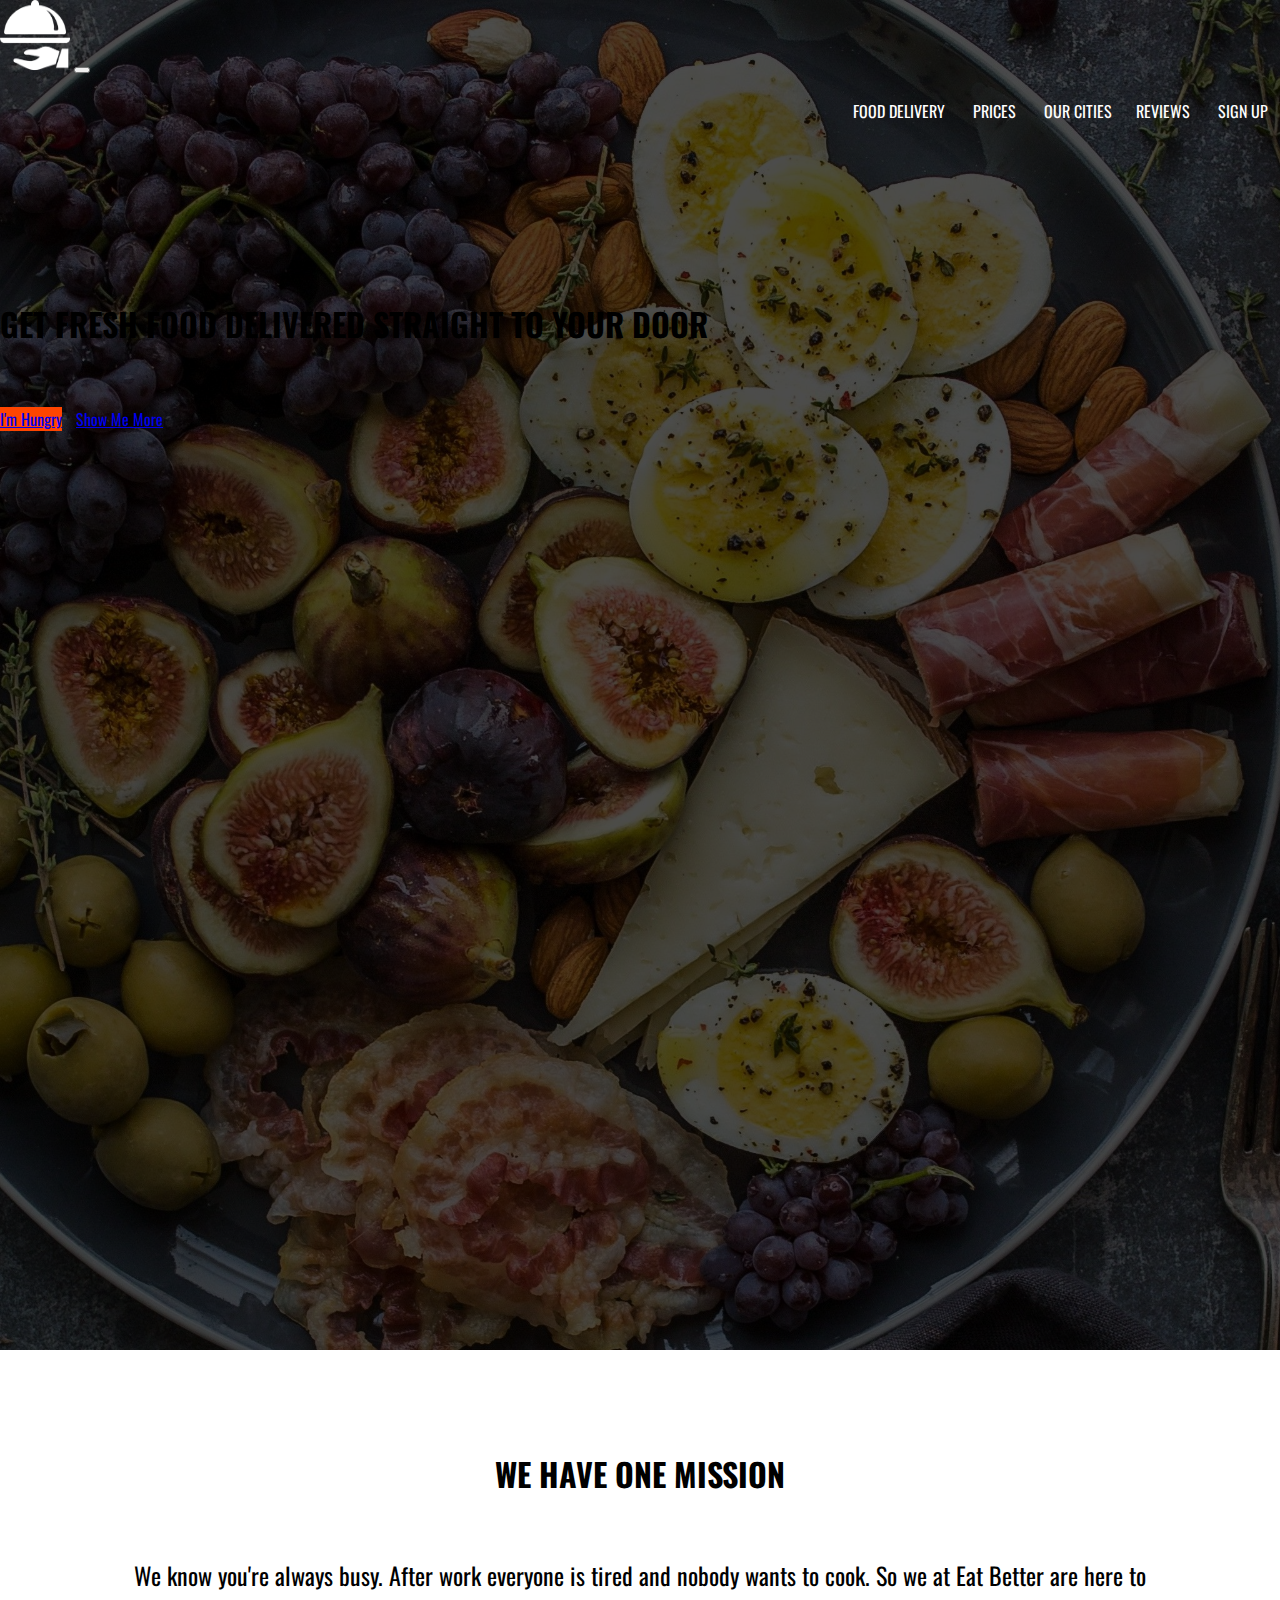
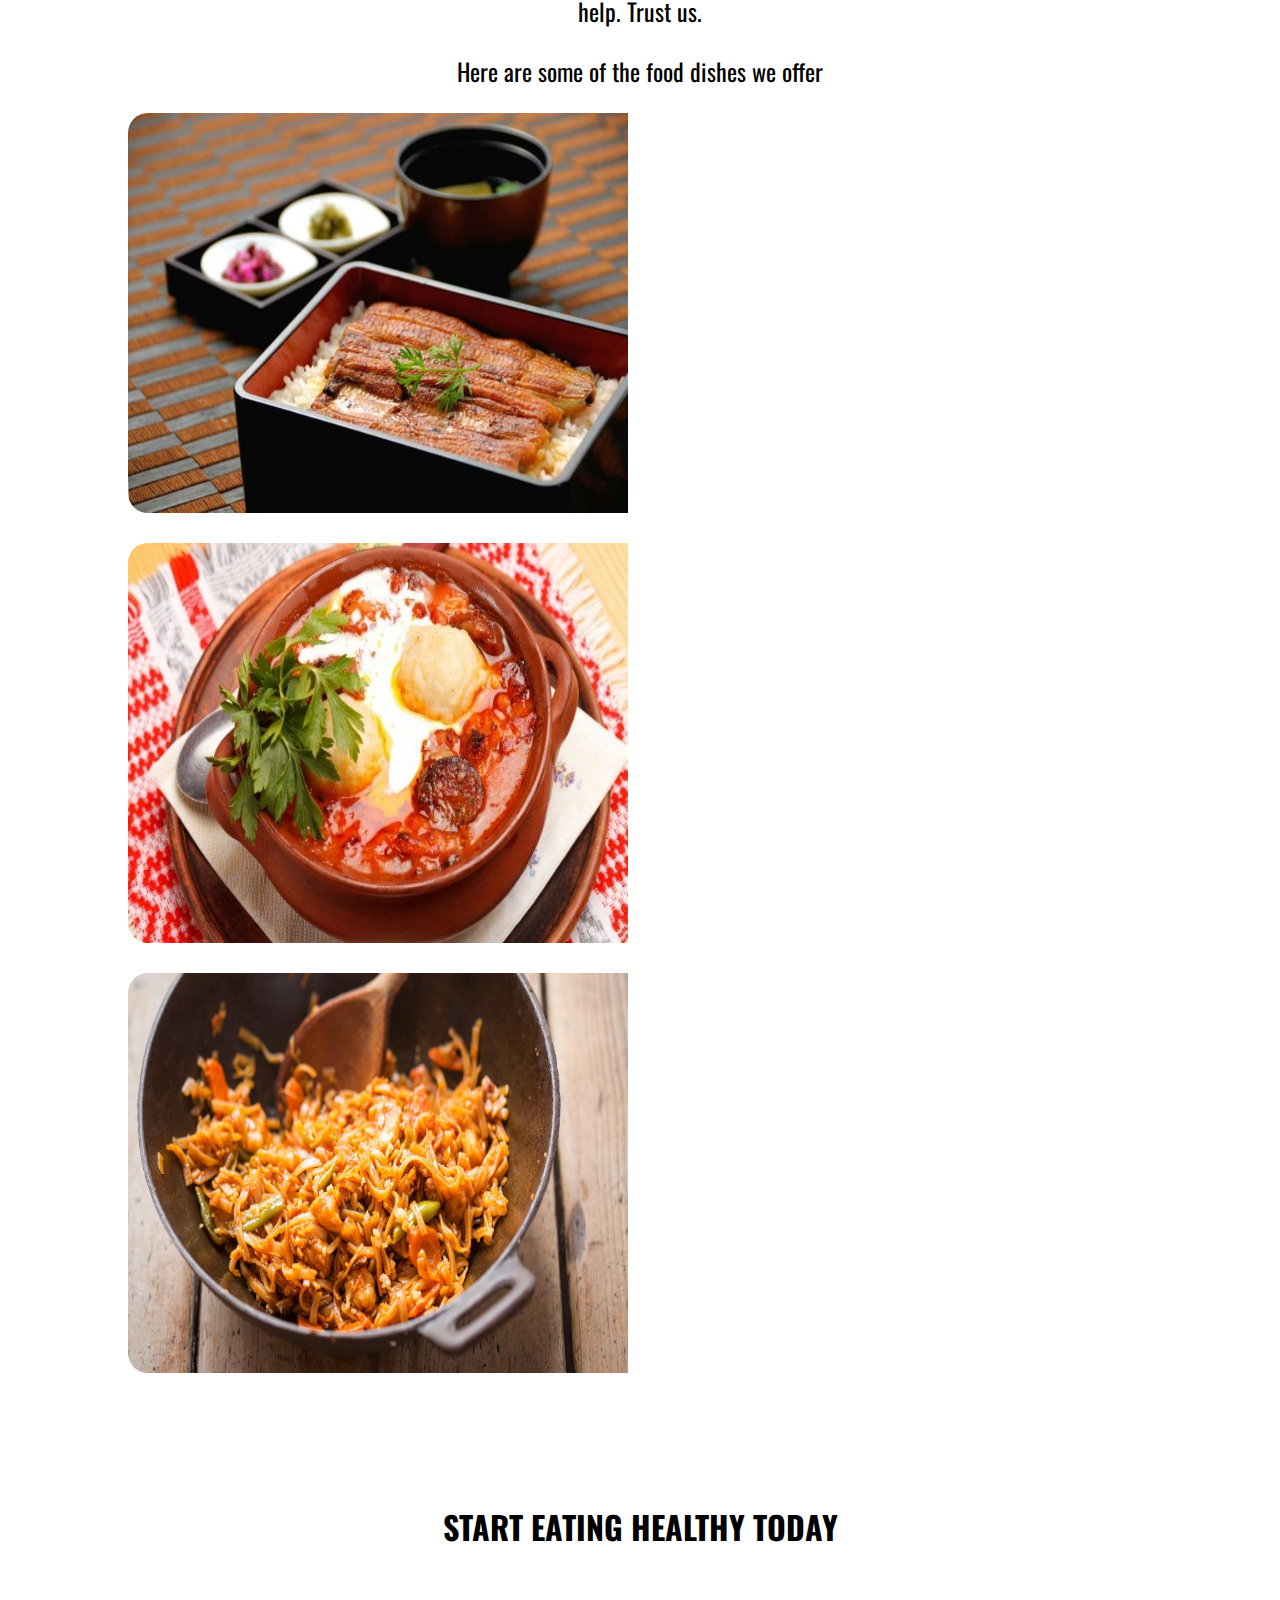
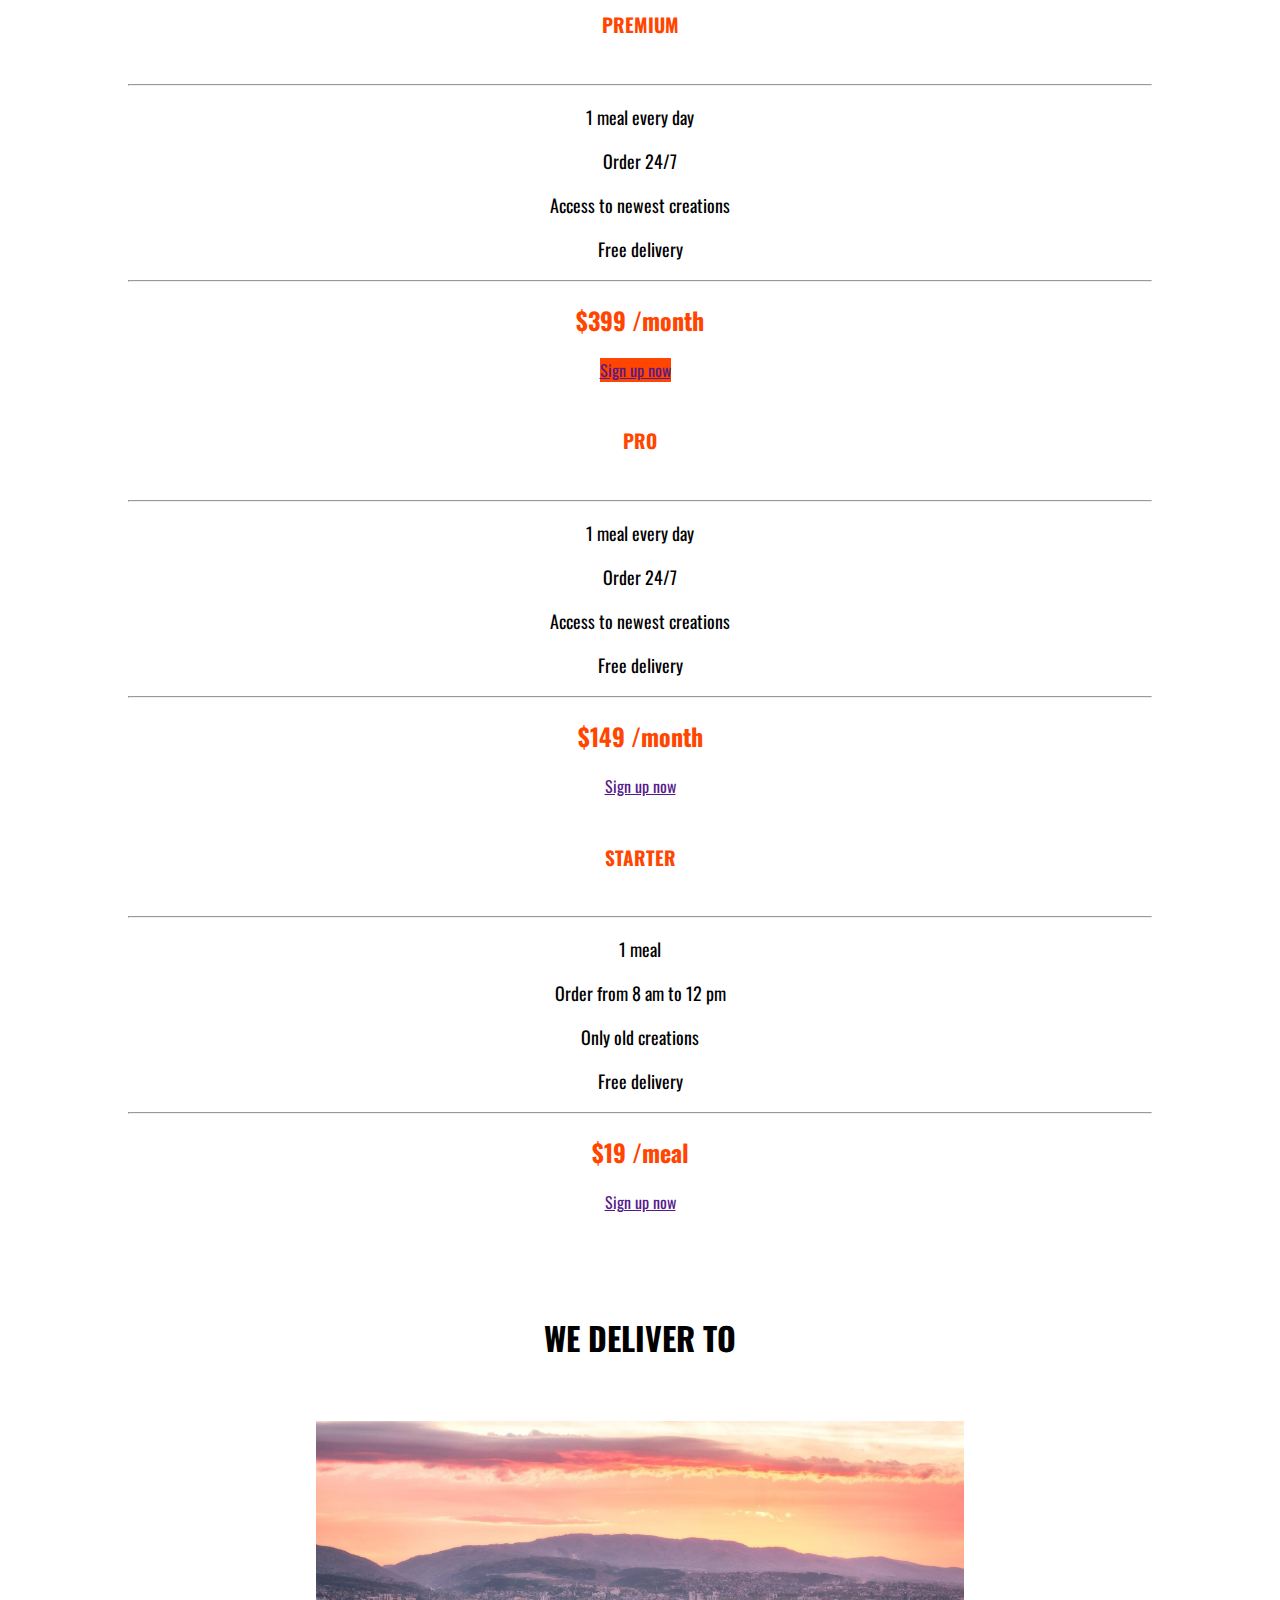
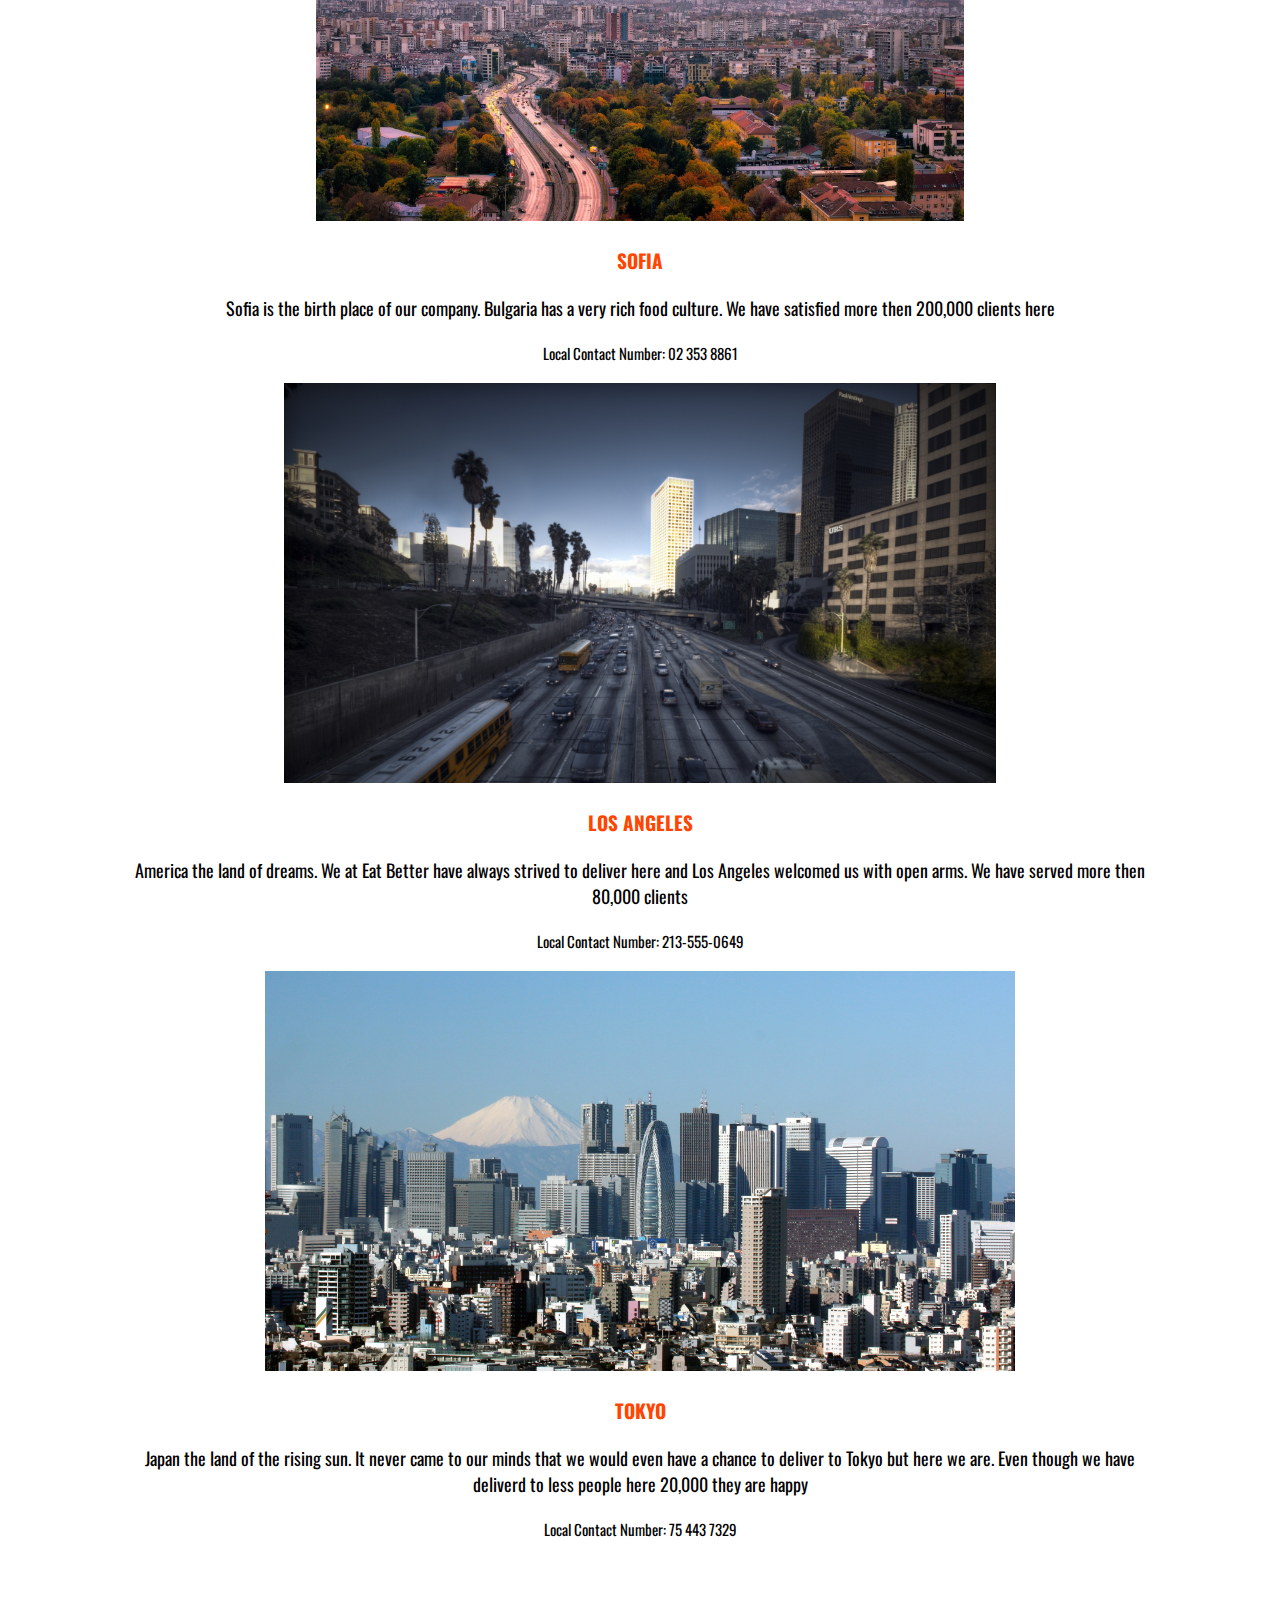
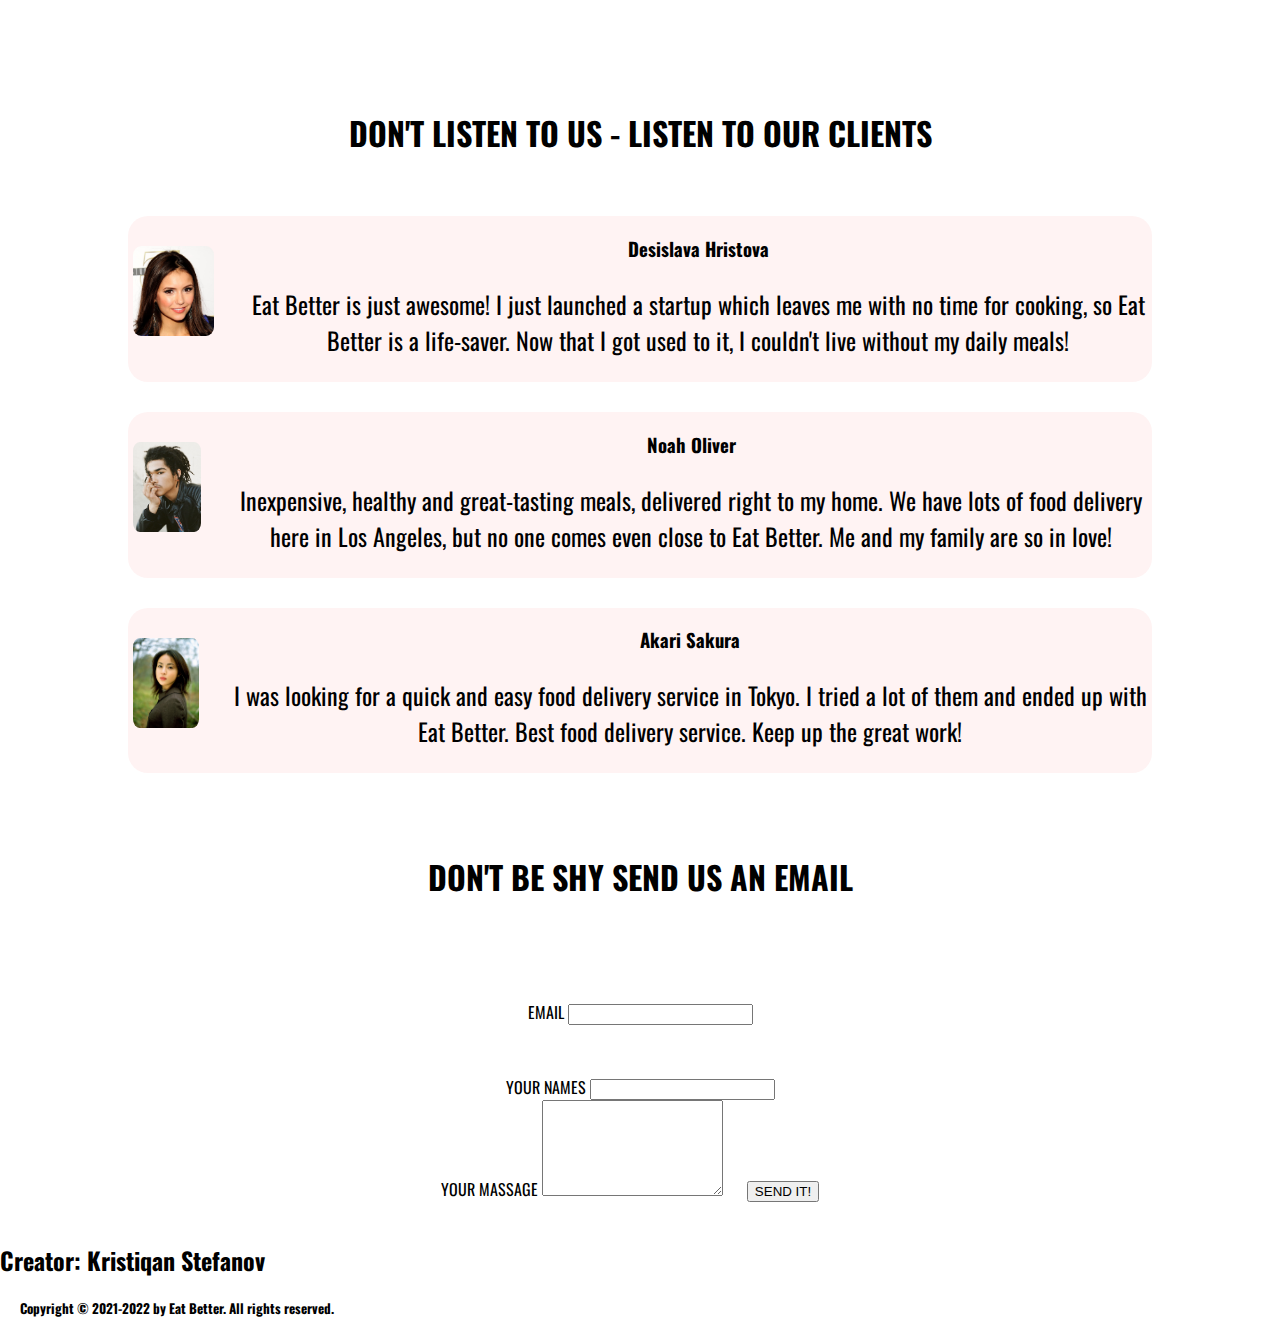
<file: Eat Better/index.html>
<!------SET SMOOTH SCROLL ENABLED IN THE chrome://flags OR IN YOUR BROWSERS ALTERNATIVE PAGE TO THIS ONE------->
<!DOCTYPE html>
<html lang="en">
<head>
    <meta charset="UTF-8">
    <meta http-equiv="X-UA-Compatible" content="IE=edge">
    <meta name="viewport" content="width=device-width, initial-scale=1.0">
    
    <!------Bootstrap CSS------->
    
    <link href="https://cdn.jsdelivr.net/npm/bootstrap@5.1.3/dist/css/bootstrap.min.css" rel="stylesheet" integrity="sha384-1BmE4kWBq78iYhFldvKuhfTAU6auU8tT94WrHftjDbrCEXSU1oBoqyl2QvZ6jIW3" crossorigin="anonymous">
    
    <!------Adds Tab Icon------->
    
    <link rel="icon" href="images/Icon.jpg">

    <!------My CSS------->

    <link rel="stylesheet" href="Mystyles.css">
   
    <title>Eat Better</title>
</head>
<body>
    
         <!------Navigation Bar On Top Of The Page------->

    <header>
    <nav class="navbar fixed-top navbar-expand-sm  p-sm-0"> 
        <div class="container">
            <a href="#" class="navbar-brand"><img src="images/Logo.png" alt="logo" color="white" width="70" height="70"></a>
             <button type="button" class="navbar-toggler" data-bs-target="#navbarNav" data-bs-toggle="collapse" aria-controls="navbarNav" aria-expanded="false" aria-label="Toggle Navbar">
                <span class="navbar-toggler-icon shadow-none p-3 mb-5 bg-light rounded"></span>
            </button>

         <!------Different Navigation Buttons------->

            <div class="collapse navbar-collapse" id="navbarNav">
                <ul class="navbar-nav ms-auto">
                  <li class="nav-item active">
                    <a class="nav-link  text-white" href="#food-delivery" >FOOD DELIVERY </a>
                  </li>
                  <li class="nav-item">
                    <a class="nav-link  text-white" href="#prices">PRICES</a>
                  </li>
                  <li class="nav-item">
                    <a class="nav-link   text-white" href="#cities">OUR CITIES </a>
                    <li class="nav-item">
                        <a class="nav-link text-white" href="#reviews"> REVIEWS</a>
                  </li>
                  <li class="nav-item">
                    <a class="nav-link text-white" href="#sign-up">SIGN UP</a>
                  </li>
                </ul>
              </div>
        </nav>
    </header>

         <!------Banner And Buttons------->

    <section  id="banner"  class="banner-image">
        <div class="container">
            <div class="row">
                <div class="col-sm-6  text-white">
                    <h1>GET FRESH FOOD DELIVERED STRAIGHT TO YOUR DOOR</h1>
                        <a class="btn hero-btn  btn-lg text-white" href="#" role="button">I'm Hungry</a> 
                        <a class="btn btn-outline-secondary btn-lg" href="#food-delivery" role="button">Show Me More</a>
                </div>
            </div>
        </div>
    </section>
  
          <!------FOOD DELIVERY Section------->

        <section id="food-delivery" class="food-delivery-text">
          <h1> WE HAVE ONE MISSION</h1>
          <p> We know you're always busy. After work everyone is tired and nobody wants to cook. So we at Eat Better are here to help. Trust us.</p>
          <p> Here are some of the food dishes we offer</p>
          
          <!------Different Images And Configurations------->

          <div class="row">
            <div class=img-sizes>
            <img src="images/Japan.jpeg"  alt="Japanese Dish">
            <div class="img-overlay">
              <h3>Japanese Dishes</h3>
            </div>
          </div>
          <div class=img-sizes>
            <img src="images/Bulgaria.jpg"  alt="Bulgarian Dish">
            <div class="img-overlay">
              <h3>Bulgarian Dishes</h3>
          </div>
        </div>
        <div class=img-sizes>
            <img src="images/Thailand.jpg"  alt="Thailand Dish">
            <div class="img-overlay">
              <h3>Thailand Dishes</h3>
            </div>
          </div>
          </div>
        </section>

           <!------PRICES Section------->

           <section  id="prices"  class="prices-tables">
             <h1>START EATING HEALTHY TODAY</h1>

              <div class="row g-0 row-cols-1 row-cols-md-3 mb-1">
                  <div class="col mb-4  p-md-0">
                    <div class="card shadow-sm   border-danger mb-3  ">
                      <div class="card-body">
                          <h6 class="card-title">PREMIUM</h6>
                          <hr>
                          <p class="card-text">1 meal every day</p>
                          <p class="card-text">Order 24/7 </p>
                          <p class="card-text">Access to newest creations</p>
                          <p class="card-text">Free delivery</p>
                          <hr>
                          <h2>$399 /month</h2>
                        <a href="" class="btn hero-btn  btn-lg text-white">Sign up now</a>  <!--Black SIGH UP Button-->
                      </div>
                    </div>
                  </div>
                  <div class="col mb-4  p-md-0">
                    <div class="card shadow-sm border-danger">
                      <div class="card-body">
                          <h6 class="card-title">PRO</h6>
                          <hr>
                          <p class="card-text">1 meal every day</p>
                          <p class="card-text">Order 24/7</p>
                          <p class="card-text">Access to newest creations</p>
                          <p class="card-text">Free delivery</p>
                          <hr>
                          <h2>$149 /month</h2>
                        <a href="" class="btn btn-outline-secondary btn-lg">Sign up now</a> <!--Aqua FREE TRIAL Button-->
                      </div>
                  </div>
                </div>
                  <div class="col mb-4  p-md-0">
                    <div class="card shadow-sm border-danger">
                      <div class="card-body">
                          <h6 class="card-title">STARTER</h6>
                          <hr>
                          <p class="card-text">1 meal</p>
                          <p class="card-text">Order from 8 am to 12 pm</p>    
                          <p class="card-text"> Only old creations</p>                      
                          <p class="card-text"> Free delivery</p>
                          <hr>
                          <h2> $19 /meal </h2>
                        <a href="" class="btn btn-outline-secondary btn-lg">Sign up now</a> <!--Dark-Blue FREE TRIAL Button-->
                      </div>
                    </div>
           </section>

           <!------OUR CITIES Section------->
              
           <section  id="cities"  class="cities-table">
            <h1>WE DELIVER TO</h1>

            <div class="card-group">
              <div class="card">
                <div class="img-zoom">
                <img src="images/Sofia.jpg" class="card-img-top" alt="Sofia">
              </div>
                <div class="card-body">
                  <h5 class="card-title">SOFIA</h5>
                  <p class="card-text">Sofia is the birth place of our company. Bulgaria has a very rich food culture. We have satisfied more then 200,000 clients here</p>                 
                  <p class="card-text"><small class="text-muted">Local Contact Number: 02 353 8861</small></p>               
                </div>
              </div>
              <div class="card">
                <div class="img-zoom"> 
                <img src="images/Los Angeles.jpg" class="card-img-top" alt="Los Angeles">
                </div>
                <div class="card-body">
                  <h5 class="card-title">LOS ANGELES</h5>
                  <p class="card-text"> America the land of dreams. We at Eat Better have always strived to deliver here and Los Angeles welcomed us with open arms. We have served more then 80,000 clients</p>
                  <p class="card-text"><small class="text-muted">Local Contact Number: 213-555-0649</small></p>
                </div>
              </div>
              <div class="card">
                <div class="img-zoom"> 
                <img src="images/Tokyo.jpg" class="card-img-top" alt="Tokyo">
              </div>
                <div class="card-body">
                  <h5 class="card-title">TOKYO</h5>
                  <p class="card-text">Japan the land of the rising sun. It never came to our minds that we would even have a chance to deliver to Tokyo but here we are. Even though we have deliverd to less people here 20,000 they are happy</p>
                  <p class="card-text"><small class="text-muted">Local Contact Number: 75 443 7329</small></p>
                </div>
              </div>
            </div>
           </section>

           <!------REVIEWS Section------->

           <section id="reviews" class="reviews-table">
              <h1>DON'T LISTEN TO US - LISTEN TO OUR CLIENTS</h1>
             
              
              <div class="row ">
                <div class="reviews-size">
                    <img src="images/Bulgarian-Client.jpg" alt="Bulgarian Client ">
                    <div>
                        <h3> Desislava Hristova </h3>
                        <p>Eat Better is just awesome! I just launched a startup which leaves me with no time for cooking, so Eat Better is a life-saver. Now that I got used to it, I couldn't live without my daily meals!</p>
                    </div>
                </div>
                <div class="reviews-size">
                    <img src="images/American-Client.jpg" alt="American Client">
                    <div>
                        <h3>Noah Oliver </h3>
                        <p>Inexpensive, healthy and great-tasting meals, delivered right to my home. We have lots of food delivery here in Los Angeles, but no one comes even close to Eat Better. Me and my family are so in love!</p>
                    </div>
                </div>
                <div class="reviews-size">
                  <img src="images/Japanese-Client.jpg" alt="Japanese Client">
                  <div>
                      <h3>Akari Sakura </h3>
                      <p>I was looking for a quick and easy food delivery service in Tokyo. I tried a lot of them and ended up with Eat Better. Best food delivery service. Keep up the great work!</p>
                  </div>
              </div>
            </div>
           </section>
           
         <!------SIGN UP Section------->
       
         <section  id="sign-up" class="sign-up-form">
          <h1>DON'T BE SHY SEND US AN EMAIL</h1>
       
          <form class="row g-3">
            <div class="col-md-4">
              <label for="inputEmail4"  class="form-label">EMAIL</label>
              <input type="email" class="form-control" id="inputEmail4">
            </div>
            <div class="col-md-4">
              <label for="formGroupExampleInput" class="form-label">YOUR NAMES</label>
              <input type="text" class="form-control" id="formGroupExampleInput">
            </div>
          <div class="mb-3">
            <label for="exampleFormControlTextarea1" class="form-label">YOUR MASSAGE</label>
            <textarea class="form-control" id="exampleFormControlTextarea1" rows="6"></textarea>
            <button type="submit" class="btn btn-outline-secondary btn-lg Send-it">SEND IT!</button>
          </div>
         </section>

        
         <!------FOOTER------->

         <footer class="bg-dark text-white pt-5 pb-4">
           <div class="container text-center text-md-left">
             <div class="row text-center text-md-left">
               <div class="col-md-1 col-lg-1 col-xl-3 mx-auto mt-3">
                 <h2>Creator: Kristiqan Stefanov</h2>
                 <h5>Copyright © 2021-2022 by Eat Better. All rights reserved.</h5>
               </div>
             </div>
           </div>

         </footer>






      <!------Bootstrap Bundle------->

    <script src="https://cdn.jsdelivr.net/npm/bootstrap@5.1.3/dist/js/bootstrap.bundle.min.js" integrity="sha384-ka7Sk0Gln4gmtz2MlQnikT1wXgYsOg+OMhuP+IlRH9sENBO0LRn5q+8nbTov4+1p" crossorigin="anonymous"></script>

       <!------My Script------->
      
       <script src="Myscript.js"></script>

</body>
</html>
</file>
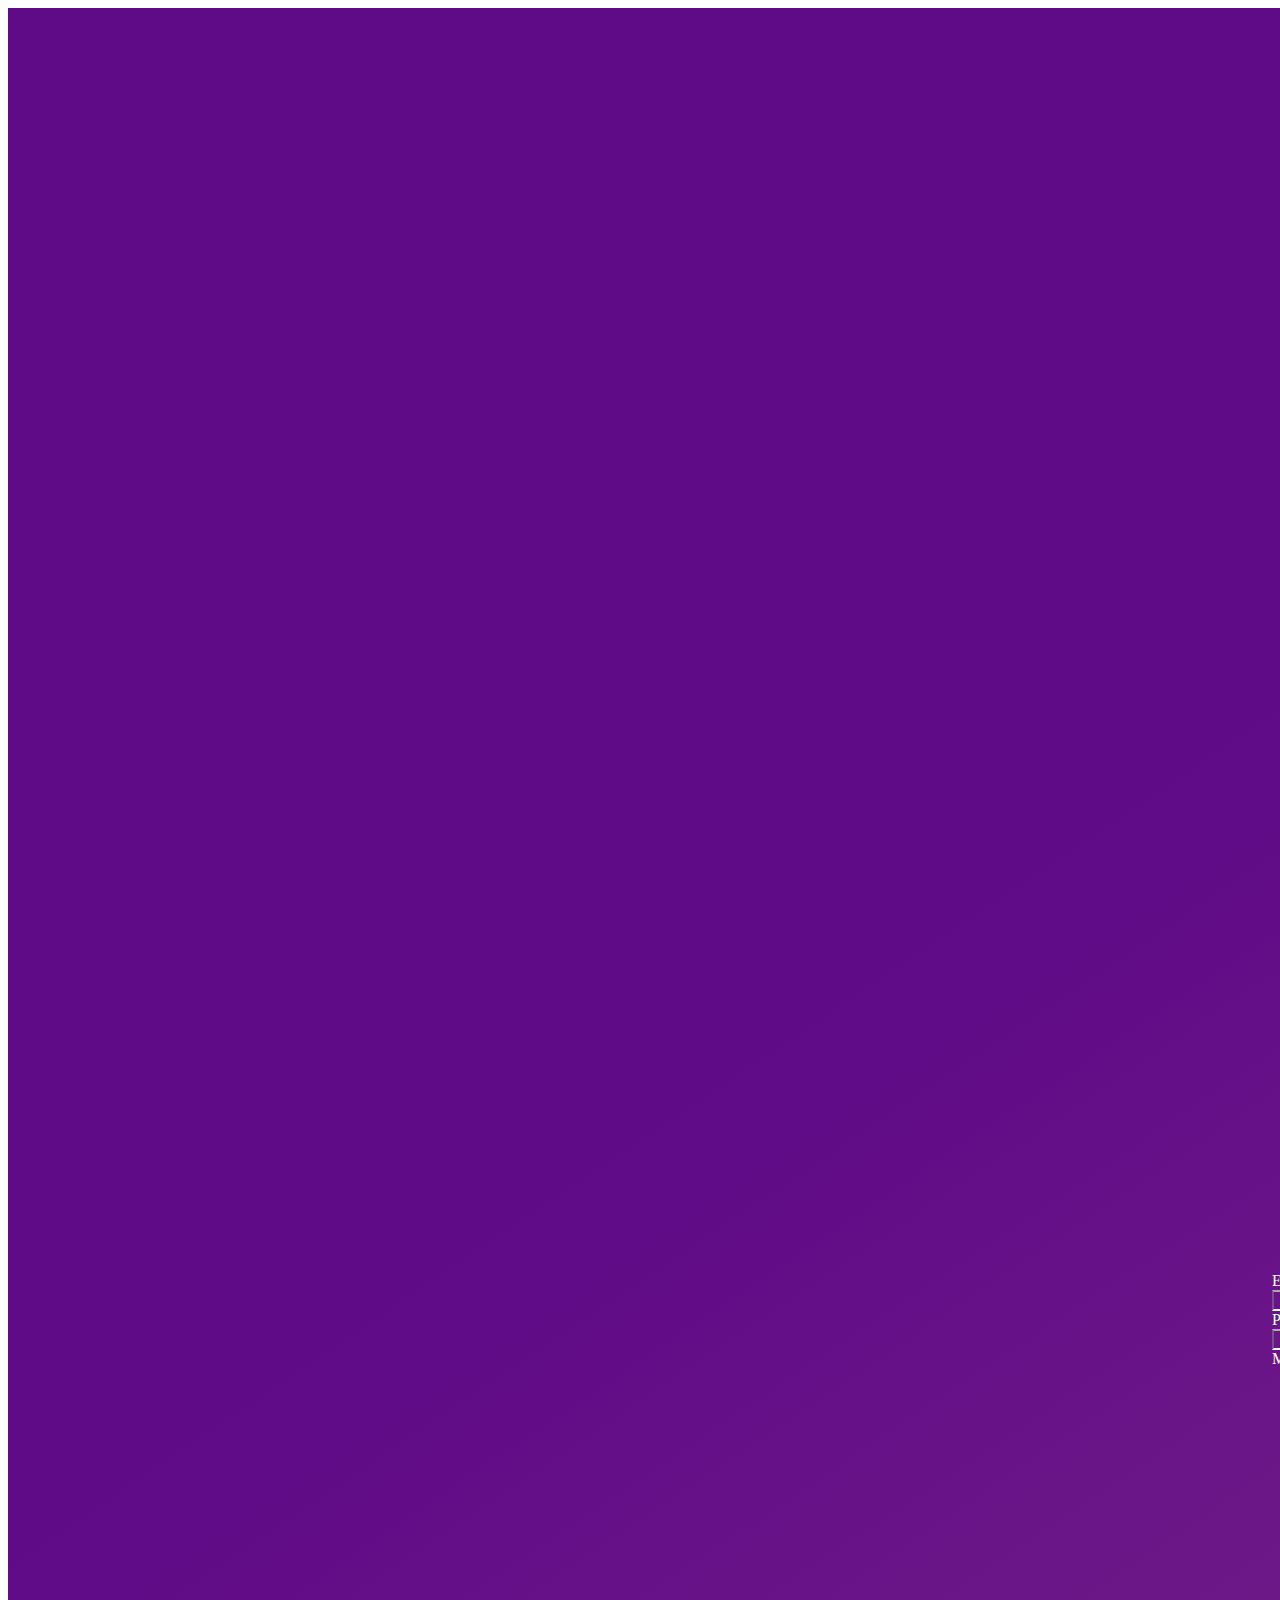
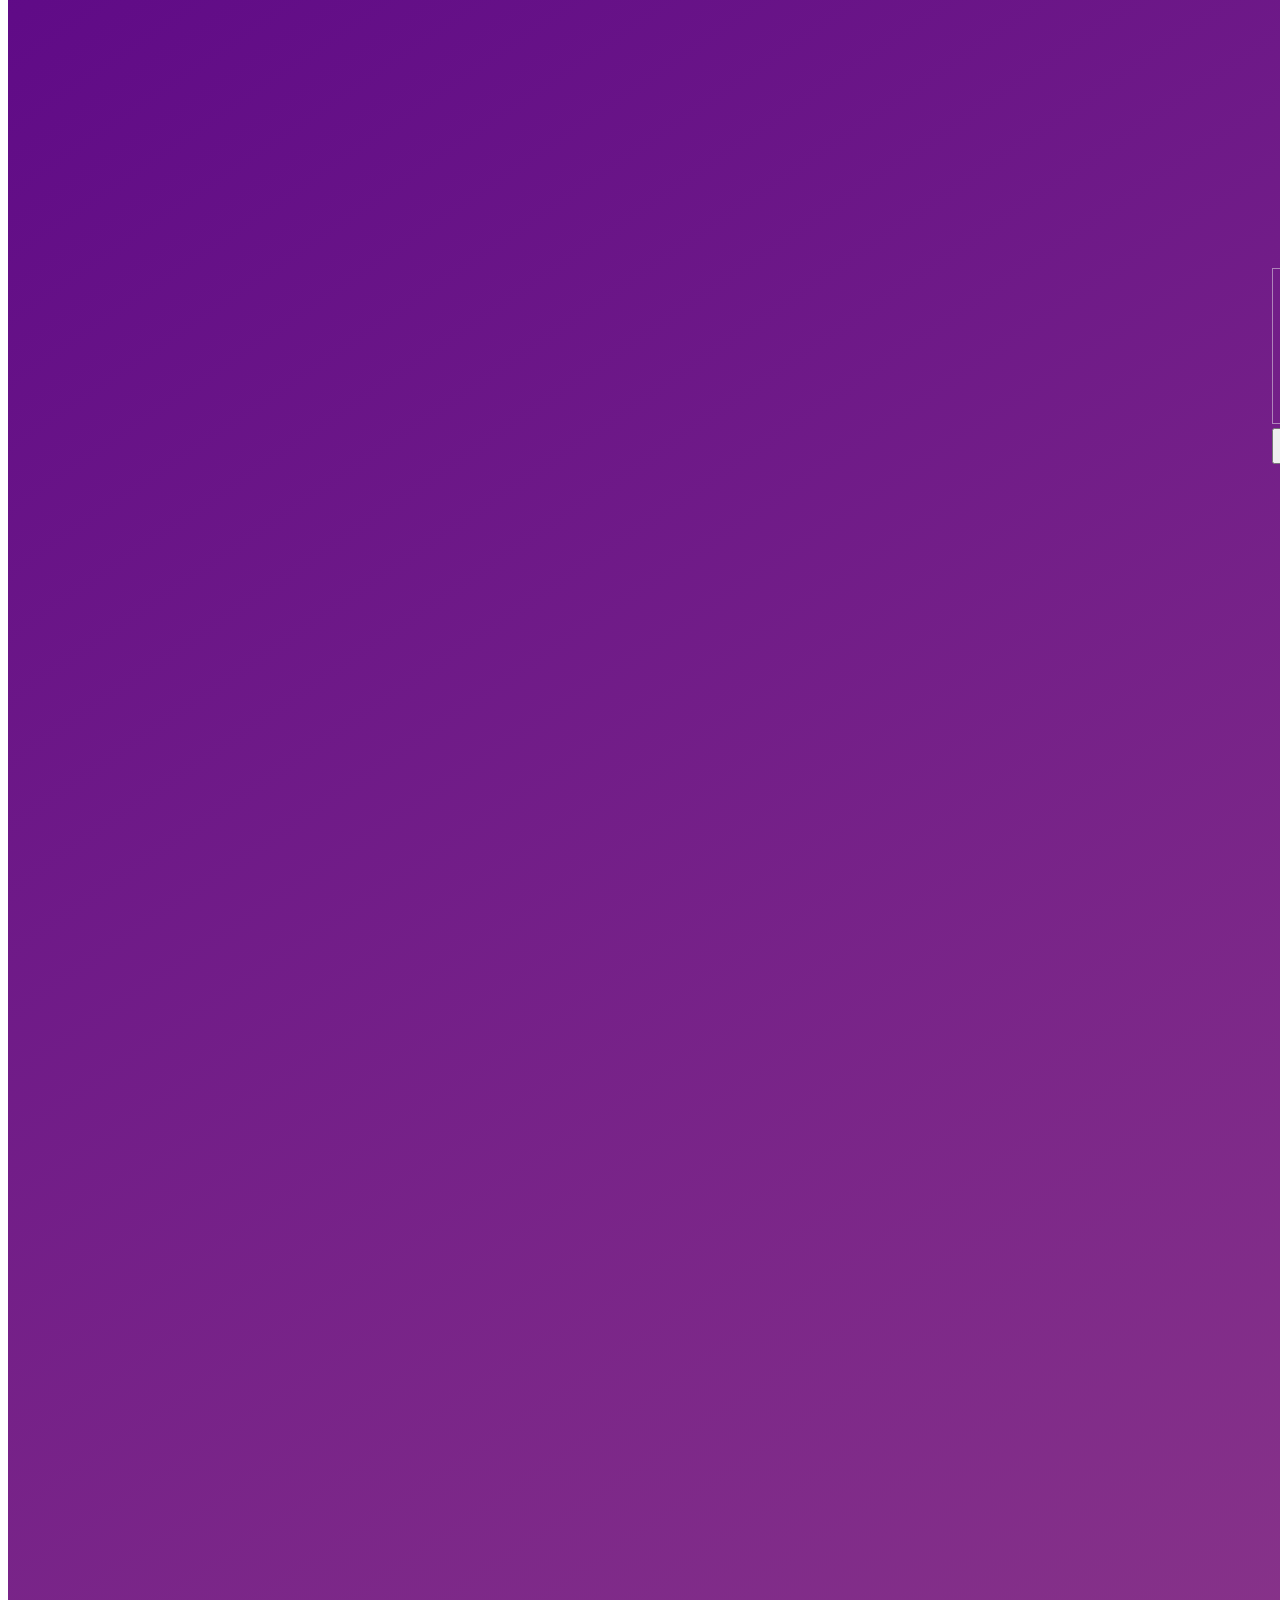
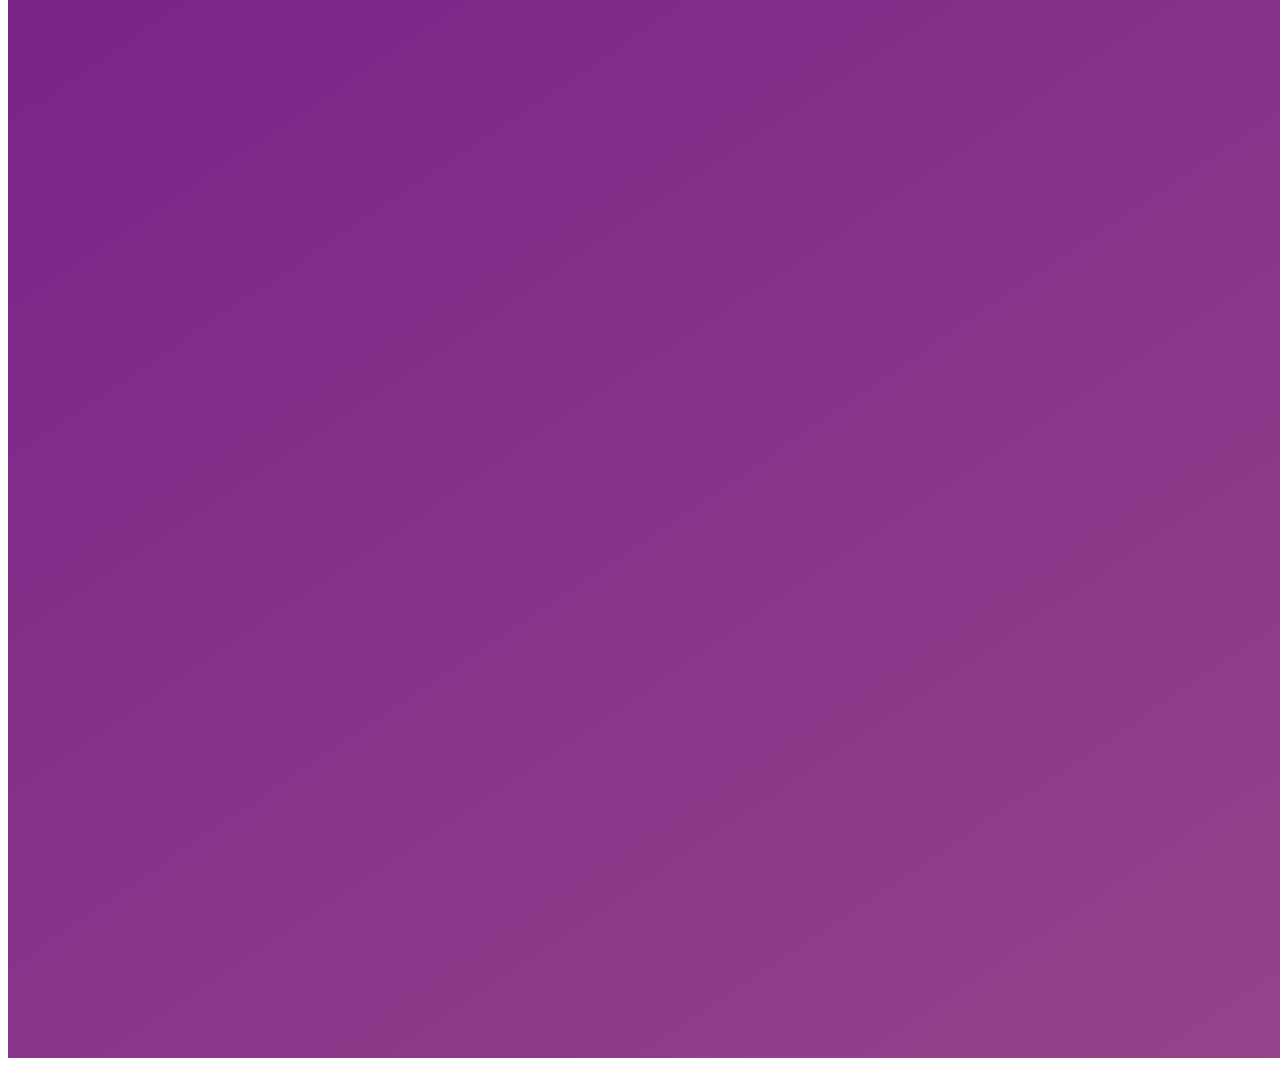
<file: Form/index.html>
<!DOCTYPE html>
<html lang="en">
<head>
    <meta charset="UTF-8">
    <meta http-equiv="X-UA-Compatible" content="IE=edge">
    <meta name="viewport" content="width=device-width, initial-scale=1.0">
    <link href="https://cdn.jsdelivr.net/npm/bootstrap@5.1.3/dist/css/bootstrap.min.css" rel="stylesheet" integrity="sha384-1BmE4kWBq78iYhFldvKuhfTAU6auU8tT94WrHftjDbrCEXSU1oBoqyl2QvZ6jIW3" crossorigin="anonymous">
    <script src="https://cdn.jsdelivr.net/npm/bootstrap@5.1.3/dist/js/bootstrap.bundle.min.js" integrity="sha384-ka7Sk0Gln4gmtz2MlQnikT1wXgYsOg+OMhuP+IlRH9sENBO0LRn5q+8nbTov4+1p" crossorigin="anonymous"></script>
    <link rel="stylesheet" href="style.css">
    <title>Simple Form</title>
</head>
<body>
    <div class = "box">
    <div class="container align-items-center  position-absolute top-50 start-50 translate-middle">
    <form class="row g-3">
        <div class="col-md-3">
          <label for="inputEmail4" class="form-label">Email</label>
          <input type="email" class="form-control" id="inputEmail4">
        </div>
        <div class="col-md-3">
          <label for="inputPassword4" class="form-label">Password</label>
          <input type="password" class="form-control" id="inputPassword4" aria-describedby="passwordHelpInline">
        </div>
        <div class="col-md-12">
          <div class="col-md-12">
        <label for="text" class="text"> Message</label>
        </div>
        <div class="container align-items-center  position-absolute top-50 start-50 border-bottom-0 translate-middle-x translate-middle-y ">
        <div class="d-flex" style="height: 500px;">
          <div class="vr"></div>
        </div>
      </div>
        <textarea name="words" id="words" cols="84" rows="10"></textarea>
        <div class="col-12">
          <button type="submit" class="btn btn-light">SEND MESSAGE</button>
        </div>
        <div class="container align-items-end  position-absolute top-0 start-50 translate-end col-1">
        <img src="images/logo-twitter.svg" alt="icon">
        <img src="images/logo-instagram.svg" alt="icon">
        <img src="images/logo-snapchat.svg" alt="icon">
        <img src="images/logo-medium.svg" alt="icon">
        <img src="images/logo-facebook.svg" alt="icon">
      </div>
      
      <div class="container align-items-end  position-absolute top-0 start-0 translate-end ">
        <p>@untitled-tld</p>
        <p>@untitled-tld</p>
        <p>@untitled-tld</p>
        <p>medium.com/untitled</p>
        <p>facebook.com/untitled</p>   
      </div>
      
      </form>
      
  
</body>
</html>
</file>
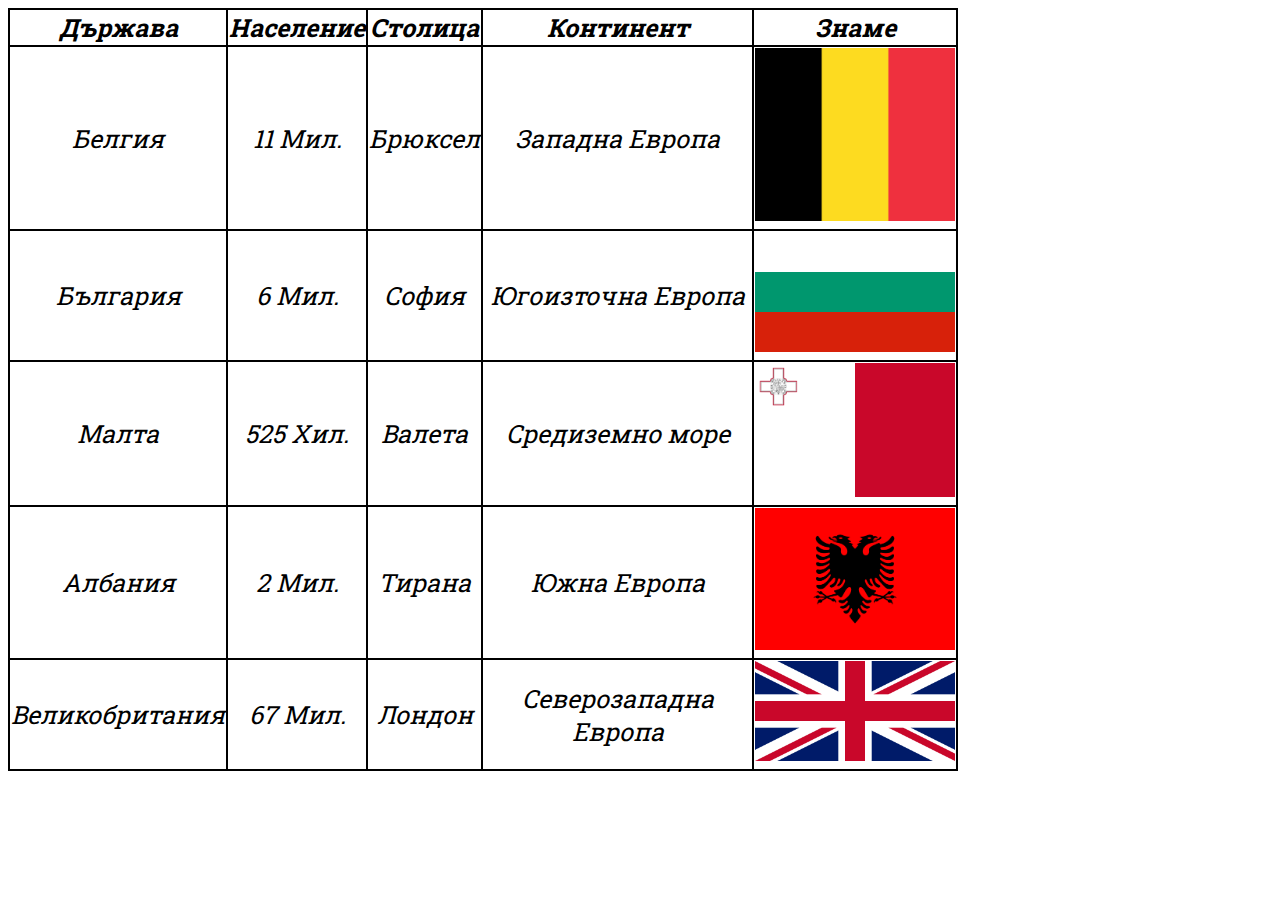
<file: Country Table/exercise1.html>
<!DOCTYPE html>
<html lang="en">
<head>
    <meta charset="UTF-8">
    <meta http-equiv="X-UA-Compatible" content="IE=edge">
    <meta name="viewport" content="width=device-width, initial-scale=1.0">
    <title>Country Table</title>
    <link rel="stylesheet" href="Style.css">
</head>
<body>
        <table class=CountryTable>
          <thead>
           <tr>
             <th> Държава </th>
             <th>Население </th>
             <th>Столица </th>
             <th>Континент</th>
             <th>Знаме</th>
        </tr>
        </thead>
        <tbody>
           <tr>
             <td>Белгия</td>
             <td>11 Мил.</td>
             <td>Брюксел</td>
             <td>Западна Европа</td>
             <td><img class=Image src="Belgium.png" alt="Flag"></td>
           </tr>
           <tr>
            <td>България</td>
            <td>6 Мил.</td>
            <td>София</td>
            <td> Югоизточна Европа</td>
            <td><img class=Image src="Bulgaria.png" alt="Flag"></td>
          </tr>
          <tr>
            <td>Малта</td>
            <td>525 Хил.</td>
            <td>Валета</td>
            <td>Средиземно море</td>
            <td><img class=Image src="Malta.png" alt="Flag"></td>
          </tr>
          <tr>
            <td>Албания</td>
            <td>2 Мил.</td>
            <td>Тирана</td>
            <td>Южна Европа</td>
            <td><img class=Image src="Albania.png" alt="Flag"></td>
          </tr>
          <tr>
            <td>Великобритания</td>
            <td> 67 Мил.</td>
            <td>Лондон</td>
            <td>Северозападна Европа</td>
            <td><img class=Image src="United Kingdom.png" alt="Flag"></td>
          </tr>
        </tbody>
        </table>
</body>
</html>
</file>
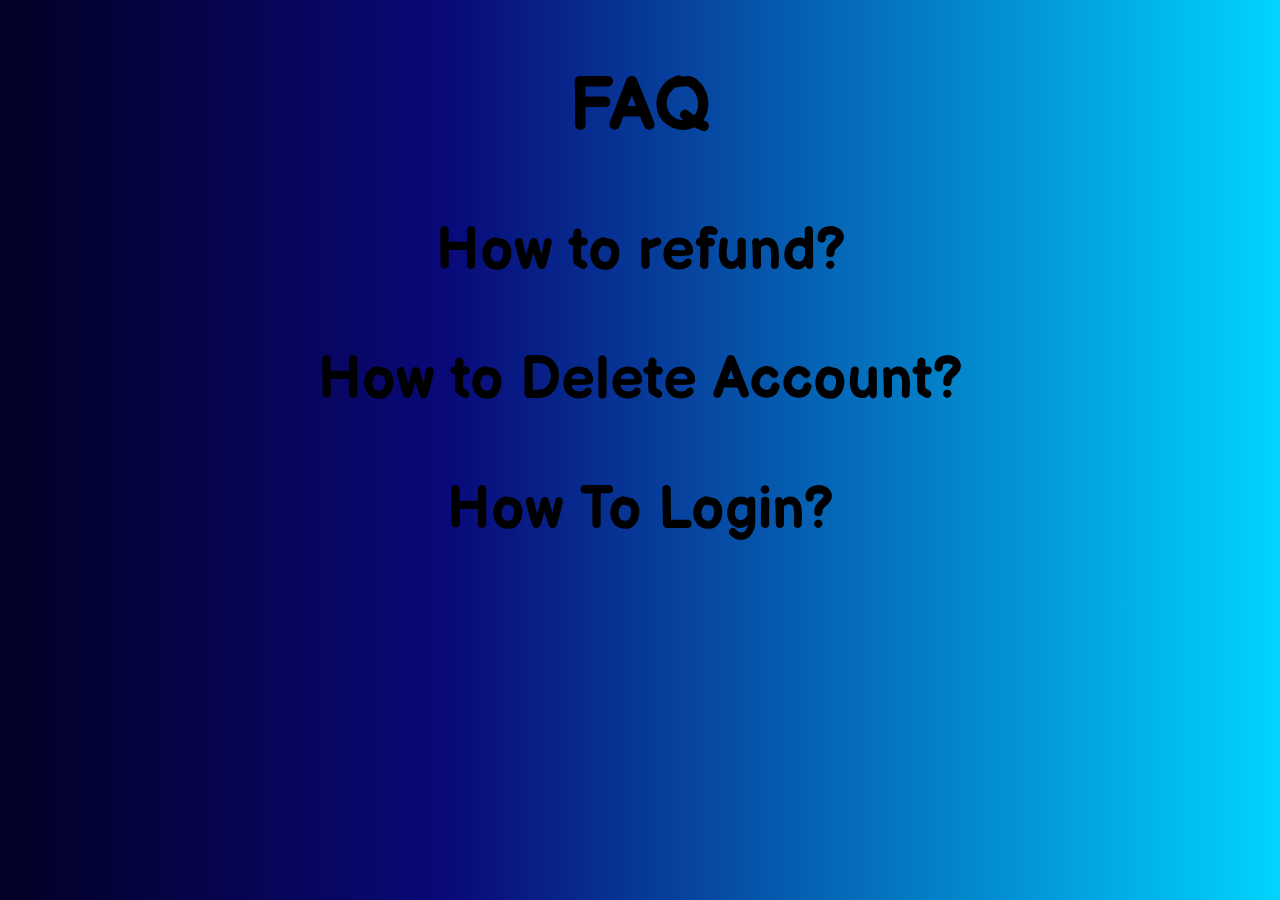
<file: FAQ/FAQ.html>
<!DOCTYPE html>
<html lang="en">
<head>
    <meta charset="UTF-8">
    <meta http-equiv="X-UA-Compatible" content="IE=edge">
    <meta name="viewport" content="width=device-width, initial-scale=1.0">
    <link rel="stylesheet" href="FAQStyle.css">
    <title>FAQ</title>
    <script src="https://ajax.googleapis.com/ajax/libs/jquery/3.5.1/jquery.min.js"></script>
    <script>
     $(document).ready(function(){
        $(".question1").click(function(){
        $(".answer1").slideToggle(300,function(){
        $(".answer3").hide(".answer3")
        });
        });
        $(".question2").click(function(){
        $(".answer2").slideToggle(300, function(){
        $(".answer1").hide(".answer1")
        });
        });
        $(".question3").click(function(){
        $(".answer3").slideToggle(300,function(){
          $(".answer2").hide(".answer2")
        });
        });
     });
    </script>
</head>
<body>
  <div class="FAQ">
      <h2>FAQ</h2>
      <h3 class="question1">How to refund?</h3>
      <div class="answer1">
        Paragraph Pellentesque habitant morbi tristique senectus et netus et malesuada fames ac turpis egestas. Vestibulum tortor quam, feugiat vitae, ultricies eget, tempor sit amet, ante. Donec eu libero sit amet quam egestas semper. Aenean ultricies mi vitae est. Mauris placerat eleifend leo. Quisque sit amet est et sapien ullamcorper pharetra. Vestibulum erat wisi, condimentum sed, commodo vitae, ornare sit amet, wisi. Aenean fermentum, elit eget tincidunt condimentum, eros ipsum rutrum orci, sagittis tempus lacus enim ac dui. Donec non enim in turpis pulvinar facilisis. Ut felis. Praesent dapibus, neque id cursus faucibus, tortor neque egestas augue, eu vulputate magna eros eu erat. Aliquam erat volutpat. Nam dui mi, tincidunt quis, accumsan porttitor, facilisis luctus,1
      </div>
      <h3 class="question2">How to Delete Account?</h3>
      <div class="answer2">
        Paragraph 3One. Three. Well, probably this list item should be longer. Note that for short items lists look better if they are compactly presented, whereas for long items, it would be better to have more vertical spacing between items.Four. This is the last item in this list Let us terminate the list now without making any more fuss about it. Paragraph Pellentesque habitant morbi tristique senectus et netus et malesuada fames ac turpis egestas. Vestibulum tortor quam, feugiat vitae, ultricies eget, tempor sit amet, ante. Donec eu libero sit amet quam egestas semper. Aenean ultricies mi vitae est. Mauris placerat eleifend leo. Quisque sit amet est et sapien ullamcorper pharetra. Vestibulum erat wisi, condimentum sed, commodo vitae, ornare sit amet, wisi. Aenean fermentum, elit eget tincidunt condimentum, eros ipsum rutrum orci, sagittis tempus lacus enim ac dui. Donec non enim in turpis pulvinar facilisis. Ut felis. Praesent dapibus, neque id cursus faucibus, tortor neque egestas augue, eu vulputate magna eros eu erat. Aliquam erat volutpat. Nam dui mi, tincidunt quis, accumsan porttitor, facilisis luctus,1
      </div>
      <h3 class="question3">How To Login?</h3>
      <div class="answer3">
        Paragraph Pellentesque habitant morbi tristique senectus et netus et malesuada fames ac turpis egestas. Vestibulum tortor quam, feugiat vitae, ultricies eget, tempor sit amet, ante. Donec eu libero sit amet quam egestas semper. Aenean ultricies mi vitae est. Mauris placerat eleifend leo. Quisque sit amet est et sapien ullamcorper pharetra. Vestibulum erat wisi, condimentum sed, commodo vitae, ornare sit amet, wisi. Aenean fermentum, elit eget tincidunt condimentum, eros ipsum rutrum orci, sagittis tempus lacus enim ac dui. Donec non enim in turpis pulvinar facilisis. Ut felis. Praesent dapibus, neque id cursus faucibus, tortor neque egestas augue, eu vulputate magna eros eu erat. Aliquam erat volutpat. Nam dui mi, tincidunt quis, accumsan porttitor, facilisis luctus,1
      </div>
  </div>  
</body>
</html>
</file>
<file: Eat Better/Mystyles.css>
/* Google imported Fonts */

@import url('https://fonts.googleapis.com/css2?family=Bakbak+One&family=Oswald:wght@300&display=swap');

/*  Global Fonts, Html And Body Configuration*/

html, body
{
 margin: 0;
 padding: 0;
 font-family: 'Bakbak One', cursive;
 font-family: 'Oswald', sans-serif;
 scroll-behavior: smooth;
 text-rendering: optimizeLegibility;
 overflow-x: hidden;
}


/* Paragraph Configuration */
p{
    font-size: 24px;
}

/* Header Configuration */

header 
{
    position: absolute;
    z-index: 10;
    width: 100%;
}



/* Banner Configuration */

.banner-image
{
position: relative;
min-height: 100vh;
background:rgba(0,0,0,0.7)url(images/Banner.jpg);
background-size: cover;
background-position: center;
padding: 250px 0 200px;
background-blend-mode: darken;
}


/* Navigation bar Configuration */

.navbar-brand
{
    filter: brightness(0) invert(1);
}
.collapse 
{
    flex: 1;
    text-align: right;
}

.collapse ul li 
{
    list-style: none;
    display: inline-block;
    padding: 8px 12px;
    position: relative;
}

.collapse ul li a 
{
    color: white;
    text-decoration: none;
}

.collapse ul li::after 
{
    content: '';
    width: 0%;
    height: 2px;
    background: #f44336;
    display: block;
    margin: auto;
    transition: 0.5s;
    -webkit-transition: 0.5s;
    -moz-transition: 0.5s;
    -ms-transition: 0.5s;
    -o-transition: 0.5s;
}

.collapse ul li:hover::after {
    width: 100%;
}



/* Button Configuration */

.btn-outline-secondary:hover 
{
    background: orangered;
    transition: 1s;
    -webkit-transition: 0.5s;
    -moz-transition: 0.5s;
    -ms-transition: 0.5s;
    -o-transition: 0.5s;
}

.hero-btn
{
    background-color: orangered;
    margin-right: 10px;
}



/* FOOD DELIVERY Configuration */
h1
{
    margin-bottom: 60px;
    margin-top: 50px;
}
.food-delivery-text
{
    width: 80%;
    margin: auto;
    text-align: center;
    padding-top: 50px;
}

.img-sizes
{
    flex-basis: 32%;
    border-radius: 20px;
    -webkit-border-radius: 20px;
    -moz-border-radius: 20px;
    -ms-border-radius: 20px;
    -o-border-radius: 20px;
    margin-bottom: 30px;
    position: relative;
    overflow: hidden;
}

.img-sizes img 
{
    width: 500px;
    display: block;
    height: 400px;
}

.img-overlay 
{
    background: transparent;
    height: 100%;
    width: 100%;
    position: absolute;
    top: 0;
    left: 0;
    transition: 0.5s;
    -webkit-transition: 0.5s;
    -moz-transition: 0.5s;
    -ms-transition: 0.5s;
    -o-transition: 0.5s;
}

.img-overlay:hover 
{
    background: rgba(44, 39, 39, 0.918);
}


.img-overlay h3 
{
    width: 100%;
    font-weight: 500;
    color: white;
    font-size: 26px;
    bottom: 0;
    left: 50%;
    transform: translateX(-50%);
    -webkit-transform: translateX(-50%);
    -moz-transform: translateX(-50%);
    -ms-transform: translateX(-50%);
    -o-transform: translateX(-50%);
    position: absolute;
    opacity: 0;
    transition: 0.5s;
    -webkit-transition: 0.5s;
    -moz-transition: 0.5s;
    -ms-transition: 0.5s;
    -o-transition: 0.5s;
}


.img-overlay:hover h3 
{
    bottom: 49%;
    opacity: 1;
}


/* PRICES Configuration */

.prices-tables
{
    width: 80%;
    margin: auto;
    text-align: center;
    padding-top: 50px;
    
}

.card-text 
{
    font-size: large;
}
.card-title
{
    color: orangered;
    font-size: larger;
}

.card-body h2
{
    color: orangered;
}

/* OUR CITIES Configuration */

.cities-table
{
    width: 80%;
    margin: auto;
    text-align: center;
    padding-top: 50px;
    
}

.card-group img
{
     height: 400px;
     
}

.img-zoom
{
    overflow: hidden;
}

.img-zoom img
{
    transition: all 1.5s ease;
    -webkit-transition: all 1.5s ease;
    -moz-transition: all 1.5s ease;
    -ms-transition: all 1.5s ease;
    -o-transition: all 1.5s ease;
}

.img-zoom:hover img
{
    transform: scale(1.5);
    -webkit-transform: scale(1.5);
    -moz-transform: scale(1.5);
    -ms-transform: scale(1.5);
    -o-transform: scale(1.5);
}


/* REVIEWS Configuration */

.reviews-table
{
        width: 80%;
        margin: auto;
        padding-top: 100px;
        text-align: center;
}

.reviews-size 
{
    flex-basis: 32%;
    border-radius: 20px;
    -webkit-border-radius: 20px;
    -moz-border-radius: 20px;
    -ms-border-radius: 20px;
    -o-border-radius: 20px;
    margin-bottom: 30px;
    background: #fff3f3 ;
    cursor: pointer;
    display: flex;
    position: relative;
    
}

.reviews-size img 
{
    height: 90px;
    margin-left: 5px;
    margin-top: 30px;
    margin-right: 30px;
    border-radius: 10%;
    -webkit-border-radius: 10%;
    -moz-border-radius: 10%;
    -ms-border-radius: 10%;
    -o-border-radius: 10%;
}
.reviews-size  p {
    padding: 0;
}


.reviews-size:hover 
{
    transform: translateY(20px);
    -ms-transform: translateY(20px);
    -o-transform: translateY(20px);
    -webkit-transform: translateY(20px);
    -moz-transform: translateY(20px);
}


/* SING UP Configuration */

.sign-up-form h1
{
    width: 80%;
    margin: auto;
    text-align: center;
    padding-top: 50px;
}

.g-3
 {
    width: 80%;
    margin: auto;
    text-align: center;
    padding-top: 50px;
 }

 .col-md-4
 {
    margin: auto;
    text-align: center;
    padding-top: 50px;
 }

 .Send-it
 {
   
    margin: 20px;
    text-align: center;
   
 }

 /* FOOTER Configuration */
 h5{
     margin: 20px;
 }
</file>
<file: Form/style.css>
.box{
    
    max-width: 600px;
    padding: 100%;
    background-color: #a4508b;
    background-image: linear-gradient(326deg, #a4508b 0%, #5f0a87 74%);
    
}
 textarea{
    background-color: rgba(0,0,0,0.0);
    border-color: rgba(235, 235, 235, 0.5);
}
.form-control{
    background-color: rgba(0,0,0,0.0);
    border-color: white rgba(221, 221, 221, 0.5);
}
.form-label{
    color: white;
}
.text{
    color: white;
    
}
 .btn-light:hover{
    background-color: #a4508b;
    background-image: linear-gradient(326deg, #a4508b 0%, #5f0a87 74%);
 }
 
 img{
    
    height: 30px;
    margin-left:100px;
    margin-bottom: 50px;
    margin-top:10px;
    
 }
 .vr{
     color: white;
     margin-left: 50px ;
 }

 p{
    height: 30px;
    margin-left:800px;
    margin-bottom: 60px;
    margin-top:10px;
    color: white;
 }
</file>
<file: Country Table/Style.css>
@import url('https://fonts.googleapis.com/css2?family=Roboto+Slab:wght@300&display=swap');

.CountryTable{
    border-collapse: collapse;
   height: 600px;
   width: 950px;
}
.Image{
    width: 200px;
    
}

th, td {
    font-family: 'Roboto Slab', serif;
    font-size: 25px;
    font-style: italic;
    text-align: center;
    border: 2px solid rgb(0, 0, 0);
}
</file>
<file: FAQ/FAQStyle.css>
@import url('https://fonts.googleapis.com/css2?family=Balsamiq+Sans:ital,wght@1,700&family=Bebas+Neue&display=swap');
body{
    background-image: linear-gradient(90deg, #020024 0%, #090979 35%, #00d4ff 100%);
}

.FAQ{
    width: 100%;
    margin: 0 auto;
    text-align: center;
    font-family: 'Balsamiq Sans', cursive;

    font-size: 50px;
}
.answer1 {
  display: none;
}
.answer2 {
  display: none;
}
.answer3{
  display:none;
}
</file>
